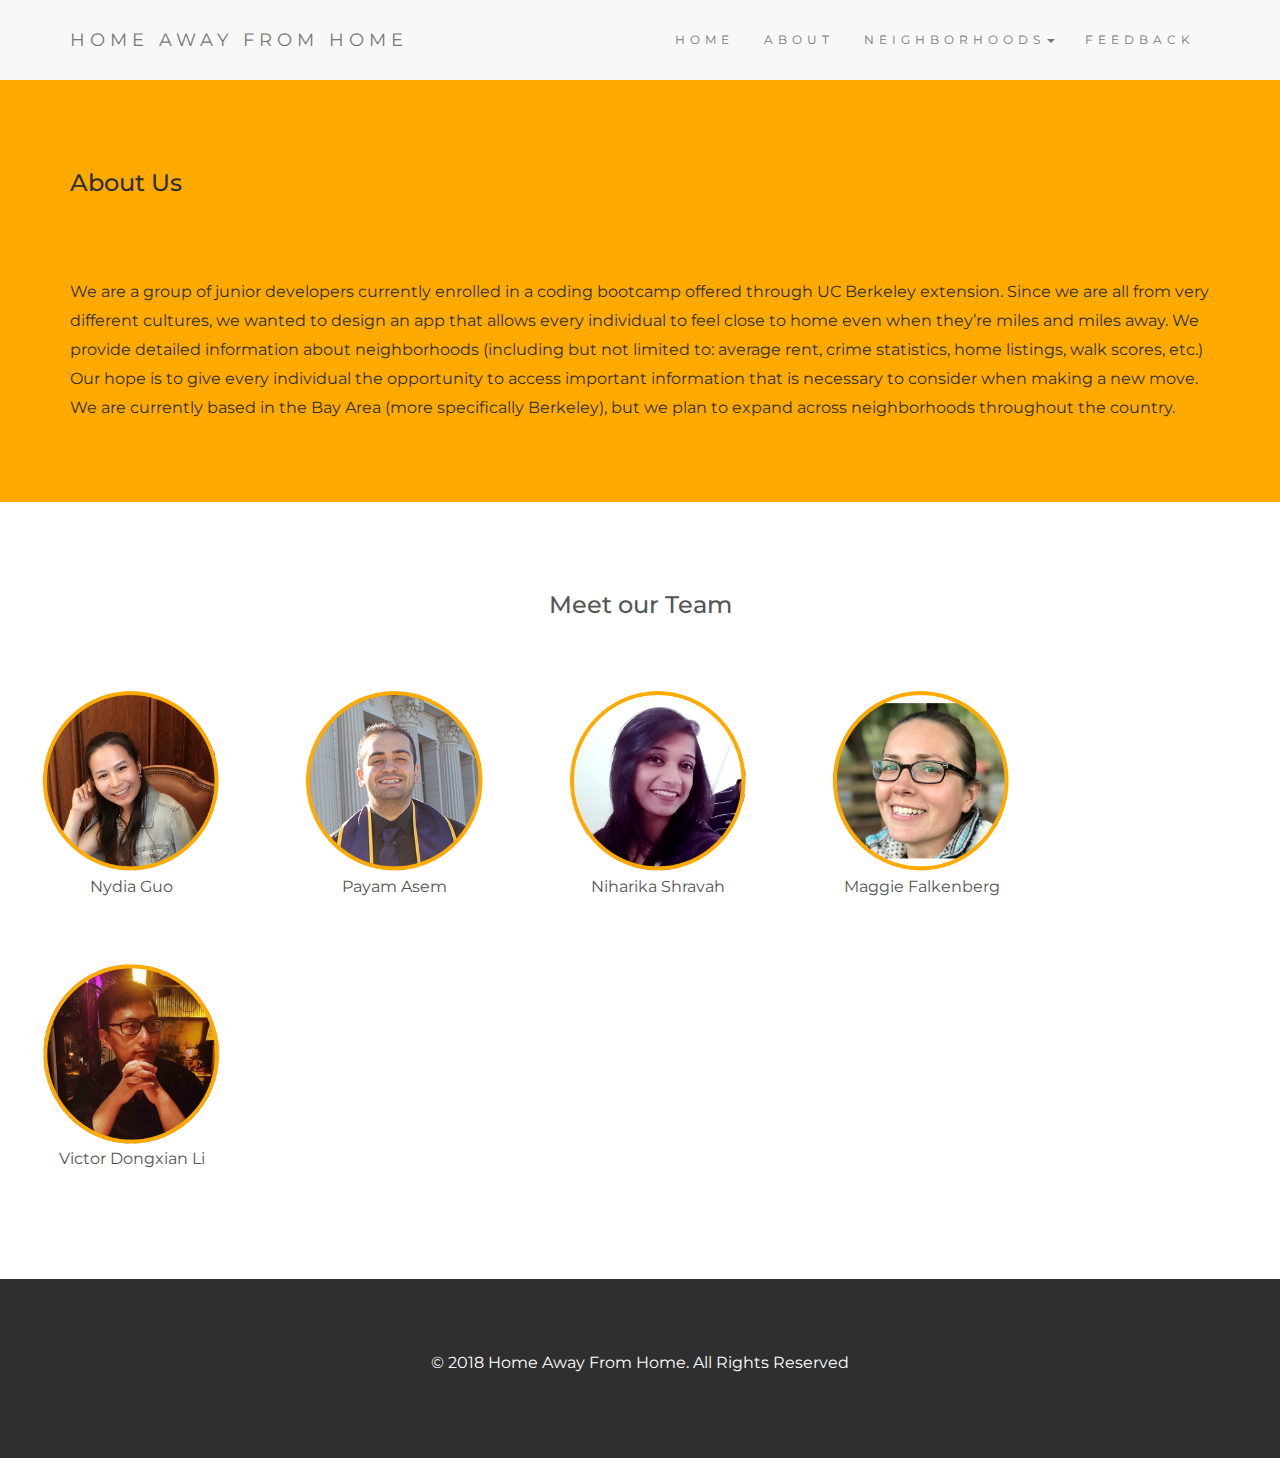
<file: about.html>
<!DOCTYPE html>

<html lang="en">

<head>
  
  <title>Home Away From Home</title>
  <meta charset="utf-8">
  <meta name="viewport" content="width=device-width, initial-scale=1">
  <link rel="stylesheet" href="https://maxcdn.bootstrapcdn.com/bootstrap/3.3.7/css/bootstrap.min.css">
  <link rel="stylesheet" type="text/css" href="assets/css/style.css">
  <link href="https://fonts.googleapis.com/css?family=Montserrat" rel="stylesheet">
  <script src="https://ajax.googleapis.com/ajax/libs/jquery/3.3.1/jquery.min.js"></script>
  <script src="https://maxcdn.bootstrapcdn.com/bootstrap/3.3.7/js/bootstrap.min.js"></script>
  
</head>

<body>

<nav class="navbar navbar-default">
  <div class="container">
    <div class="navbar-header">
      <a class="navbar-brand" href="index.html">HOME AWAY FROM HOME</a>
      <button type="button" class="navbar-toggle" data-toggle="collapse" data-target="#myNavbar">
        <span class="icon-bar"></span>
        <span class="icon-bar"></span>
        <span class="icon-bar"></span>                        
      </button>  
    </div>
    <div class="collapse navbar-collapse" id="myNavbar">
      <ul class="nav navbar-nav navbar-right">
        <li><a href="index.html">HOME</a></li>
        <li><a href="about.html">ABOUT</a></li>
        <li class="dropdown">
          <a class="dropdown-toggle" data-toggle="dropdown" href="#">NEIGHBORHOODS<span class="caret"></span></a>
          <ul class="dropdown-menu">
            <li><a href="piedmont.html">PIEDMONT</a></li>
            <li><a href="westOakland.html">WEST OAKLAND</a></li>
            <li><a href="northside.html">NORTHSIDE BERKELEY</a></li>
            <li><a href="southside.html">SOUTHSIDE BERKELEY</a></li>
            <li><a href="albany.html">ALBANY</a></li>
          </ul>
        </li>
        <li><a href="contact.html">FEEDBACK</a></li>
      </ul>
    </div>
  </div>
</nav>

<!-- Second Container -->
<div class=" container-fluid bg-2 ">
  <div class="container">
    <h3 class="margin">About Us</h3>
    <br>
    <br>
    <p>We are a group of junior developers currently enrolled in a coding bootcamp offered through UC Berkeley extension. Since we are all from very different cultures, we wanted to design an app that allows every individual to feel close to home even when they’re miles and miles away. We provide detailed information about neighborhoods (including but not limited to: average rent, crime statistics, home listings, walk scores, etc.) Our hope is to give every individual the opportunity to access important information that is necessary to consider when making a new move. We are currently based in the Bay Area (more specifically Berkeley), but we plan to expand across neighborhoods throughout the country.</p>
  </div> 
</div>

<!-- Third Container (Grid) -->
<div class="container-fluid bg-3 text-center">    
  <h3 class="margin">Meet our Team</h3>
  <br>
  <div class="row">
    <div class="col-sm-2">
      <img src="assets/images/nydia.png" class="img-responsive margin" style="width:100%" alt="Image">
      <p>Nydia Guo</p>
    </div>

    <div class="col-sm-2">
      <img src="assets/images/payam.png" class="img-responsive margin" style="width:100%" alt="Image"> 
      <p>Payam Asem</p>  
    </div>

    <div class="col-sm-2"> 
      <img src="assets/images/niharika.png" class="img-responsive margin" style="width:100%" alt="Image">
      <p>Niharika Shravah</p>
    </div>

    <div class="col-sm-2"> 
      <img src="assets/images/Maggie.png" class="img-responsive margin" style="width:100%" alt="Image">
      <p>Maggie Falkenberg</p>
    </div>

    <div class="col-sm-2"> 
      <img src="assets/images/victor.png" class="img-responsive margin" style="width:100%" alt="Image">
      <p>Victor Dongxian Li</p>  
    </div>
  </div>
</div>

<!-- Footer -->
<footer class="container-fluid bg-4 text-center">
   <p>© 2018 Home Away From Home. All Rights Reserved</p> 
</footer>

</body>
</html>
</file>
<file: assets/css/style.css>
body {
      font: 20px Montserrat, sans-serif;
      line-height: 1.8;
      color: #f5f6f7;
  }

  p {font-size: 16px;

  }
 
div.container-fluid.bg-2.text-center {
  padding-top: 0;
}

label {
  float: left;
}
  

  

.carousel-caption h3 {
  text-transform: uppercase;
}

  .bg-1 { 
      background-color: #FFAA00; /* yellow */
      color:  #2f2f2f;
      
  }


  .bg-2 { 
      background-color: #FFAA00; /* Dark Blue */
      color: #2f2f2f;

  }

/*  .container-fluid.bg-2 p{
    margin-left: 170px;
      margin-right: 170px;
  }

  .container-fluid.bg-2 h3{
    margin-left: 170px;
      margin-right: 170px;
  }*/

  .bg-3 { 
      background-color: #ffffff; /* White */
      color: #555555;
  }
  .bg-4 { 
      background-color: #2f2f2f; /* Black Gray */
      color: #fff;
  }
  .container-fluid {
      padding-top: 70px;
      padding-bottom: 70px;
  }
  .navbar {
      padding-top: 15px;
      padding-bottom: 15px;
      border: 0;
      border-radius: 0;
      margin-bottom: 0;
      font-size: 12px;
      letter-spacing: 5px;
  }
  .navbar-nav  li a:hover {
      color: #FFAA00 !important;
  }

  .col-sm-2 {
    margin: 25px;

  }

div#map {
  width: 100%;
  height: 730px;
  margin: 0 auto;
 
}
  #map {
  height: 100%;
  margin: 0px;
  padding: 0px;
}
</file>
